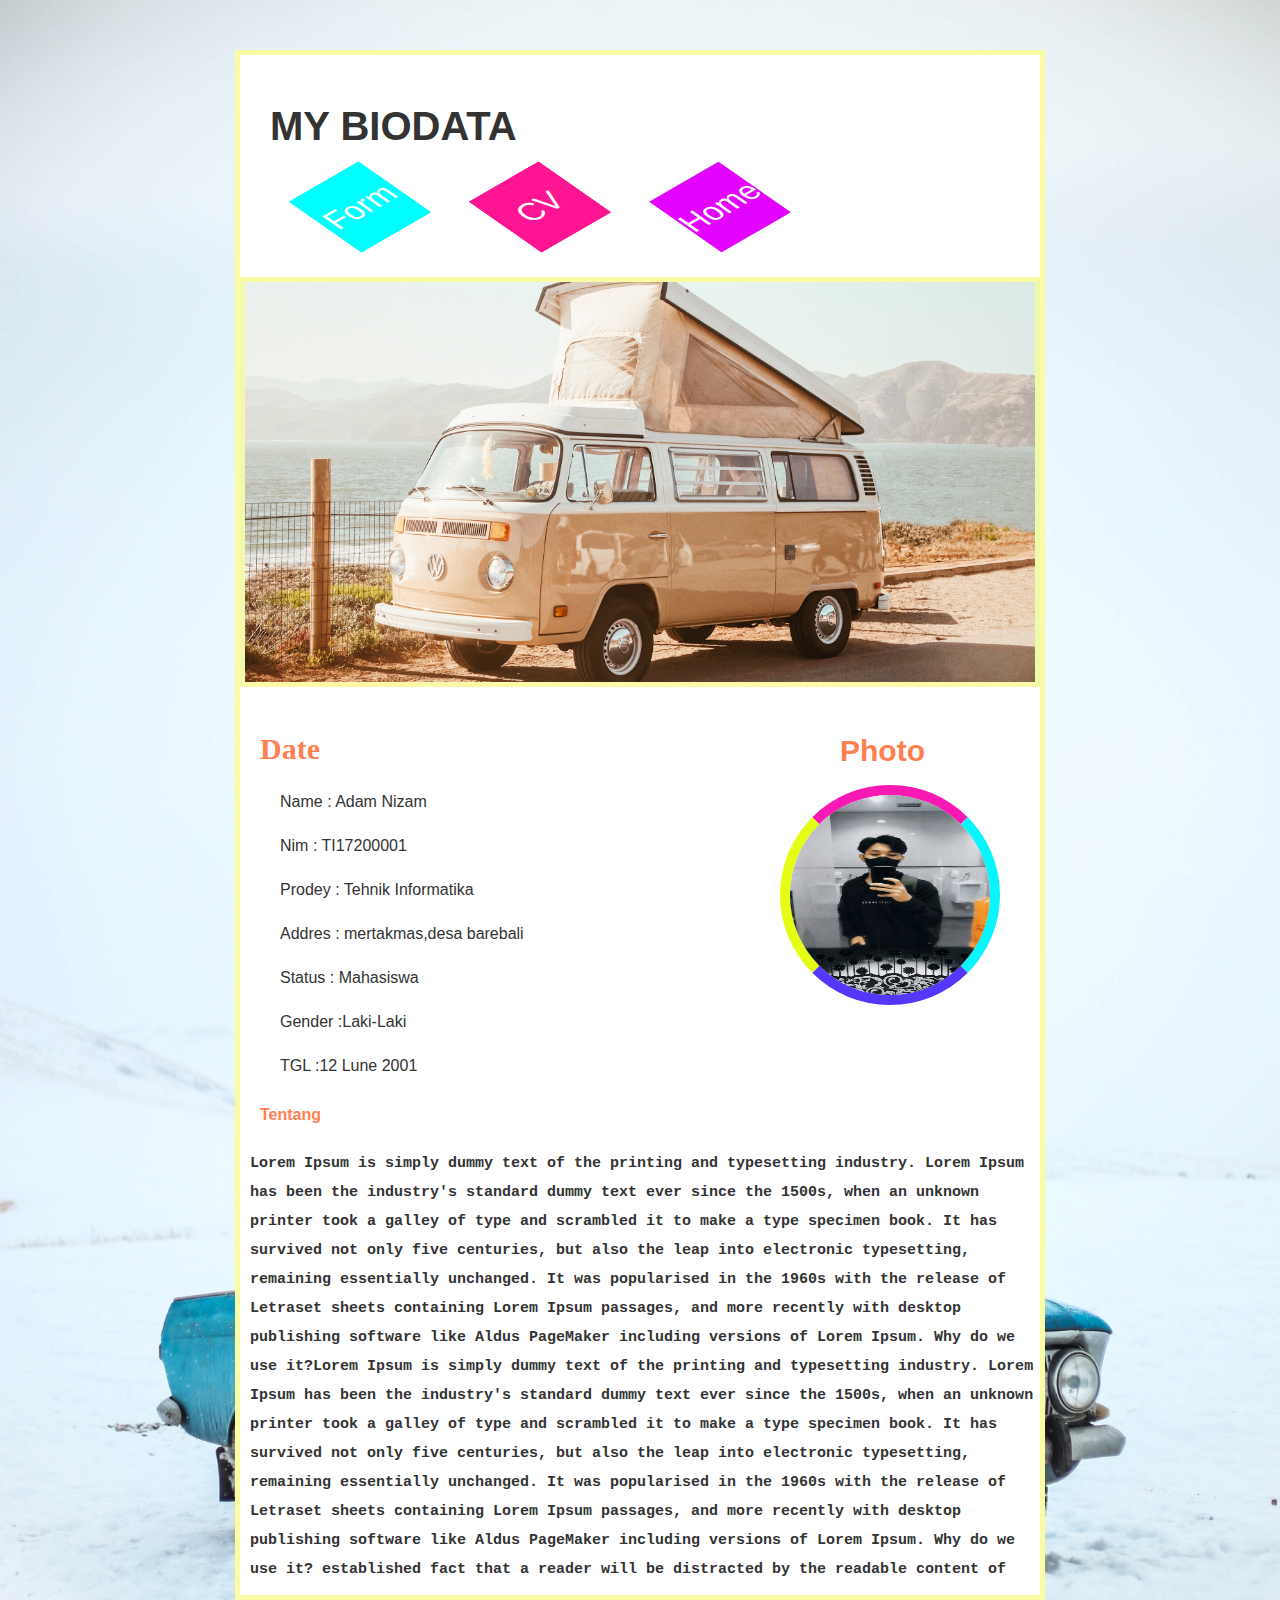
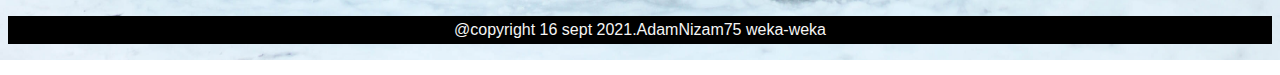
<file: INDEX/index.html>
<!DOCTYPE html>
<html lang="en">
<head>
    <meta charset="UTF-8">
    <meta http-equiv="X-UA-Compatible" content="IE=edge">
    <meta name="viewport" content="width=device-width, initial-scale=1.0">
    <title> Tugas pertama</title>
    <link rel="stylesheet" href="Ahm.css">
    <link rel="shortcut icon" href="img/LOGO STMIK LOMBOK .png" type="image/x-icon">
</head>
<body>
    <div class="container">
        <div class="header">
            <h1 class="judul">MY BIODATA</h1>
            <ul>
                <li><a href="Formulir/form.html" target="_blank">
                  <span></span>
                  <span></span>
                  <span>Form</span></a></li>
                <li><a href="cv/index.html" target="_blank">
                  <span></span>
                  <span></span>
                  <span>CV</span></a></li>
                <li><a href="index.html">
                  <span>Home</span></a></li>
            </ul>
        </div>
        <div class="hero"> </div>
        <div class="content">
          <h1>Photo</h1>
            <img src="img/115269.jpg" alt="gambar" width="200px" height="200px">
            <h2>Date</h2>
                <ol>Name   : Adam Nizam</ol>
                <ol>Nim    : TI17200001</ol>
                <ol>Prodey : Tehnik Informatika</ol>
                <ol>Addres : mertakmas,desa barebali</ol>
                <ol>Status : Mahasiswa</ol>
                <ol>Gender :Laki-Laki</ol>
                <ol>TGL    :12 Lune 2001</ol>
            <h4>Tentang</h4>
              <p class="Adm"><strong>
                Lorem Ipsum is simply dummy text of the printing and typesetting industry. Lorem Ipsum has been the industry's standard dummy text ever since the 1500s, when an unknown printer took a galley of type and scrambled it to make a type specimen book. It has survived not only five centuries, but also the leap into electronic typesetting, remaining essentially unchanged. It was popularised in the 1960s with the release of Letraset sheets containing Lorem Ipsum passages, and more recently with desktop publishing software like Aldus PageMaker including versions of Lorem Ipsum.
                Why do we use it?Lorem Ipsum is simply dummy text of the printing and typesetting industry. Lorem Ipsum has been the industry's standard dummy text ever since the 1500s, when an unknown printer took a galley of type and scrambled it to make a type specimen book. It has survived not only five centuries, but also the leap into electronic typesetting, remaining essentially unchanged. It was popularised in the 1960s with the release of Letraset sheets containing Lorem Ipsum passages, and more recently with desktop publishing software like Aldus PageMaker including versions of Lorem Ipsum.
                Why do we use it?
              established fact that a reader will be distracted by the readable content of</strong></p>
        </div>
        
    </div>
    <div class="footer">
        <p class="copy"> @copyright 16 sept 2021.AdamNizam75 weka-weka</p>
    </div>
    
</body>
</html>
</file>
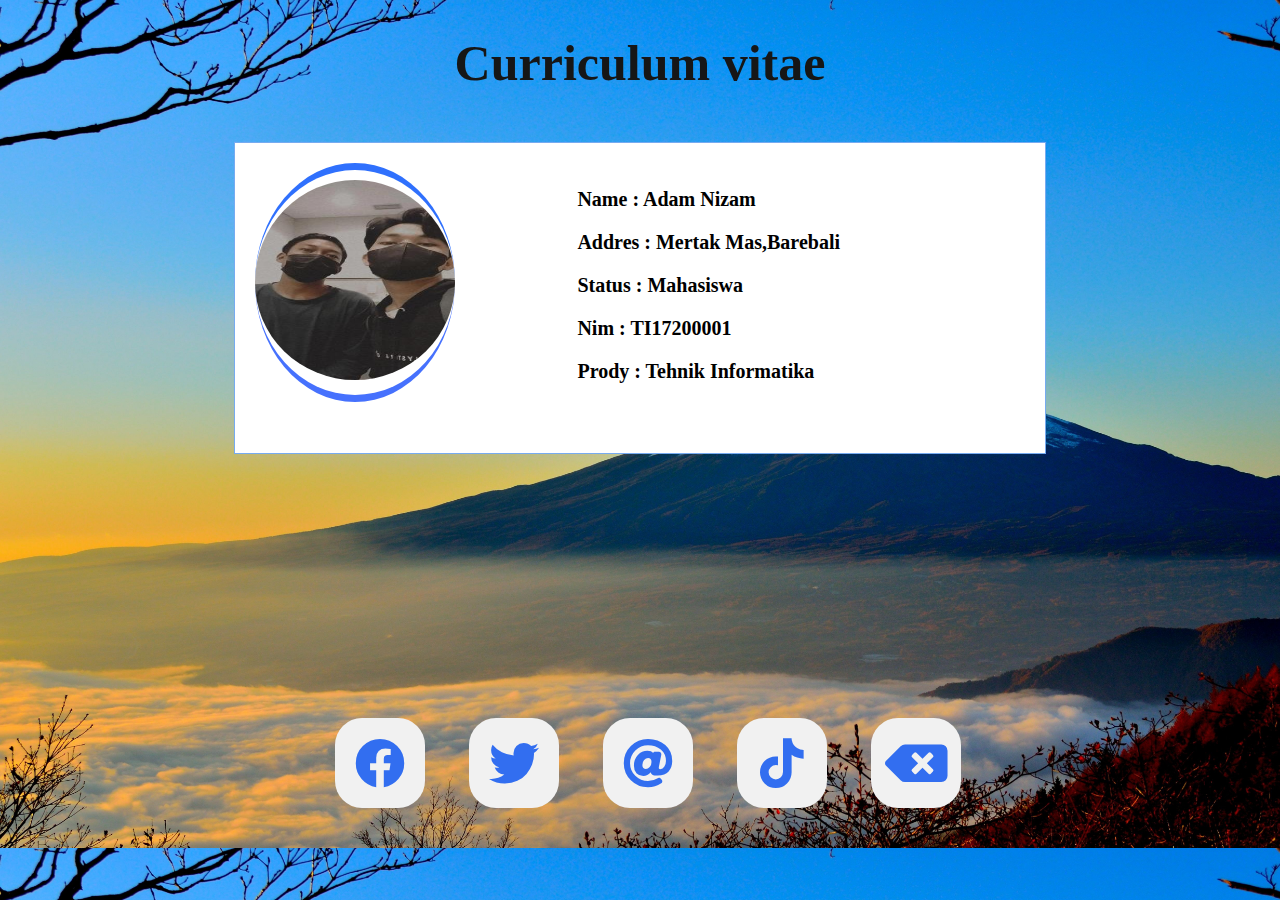
<file: INDEX/cv/index.html>
<!DOCTYPE html>
<html lang="en">
<head>
    <meta charset="UTF-8">
    <meta http-equiv="X-UA-Compatible" content="IE=edge">
    <meta name="viewport" content="width=device-width, initial-scale=1.0">
    <title>AdamNizam 75 weka-weka</title>
    <link rel="stylesheet" href="style.css">
    <link rel="stylesheet" href="https://cdnjs.cloudflare.com/ajax/libs/font-awesome/5.15.4/css/all.min.css">
    <link rel="shortcut icon" href="img/LOGO STMIK LOMBOK .png" type="image/x-icon">
</head>
<body>
    <h1>Curriculum vitae</h1>
    <div class="container">
        <h3>
            <p>Name   : Adam Nizam</p>
            <p>Addres : Mertak Mas,Barebali</p>
            <p>Status : Mahasiswa</p>
            <p>Nim    : TI17200001</p>
            <p>Prody  : Tehnik Informatika</p>
        </h3>
        <img src="img/115254.jpg" alt="foto">
        <div class="clear"></div>
    </div>
    <div class="icon">
        <a class="tombol" href="https://web.facebook.com/?_rdc=1&_rdr" target="_blank"><i class="fab fa-facebook"></i></a>
        <a class="tombol" href="https://twitter.com/Twitter?ref_src=twsrc%5Egoogle%7Ctwcamp%5Eserp%7Ctwgr%5Eauthor" target="_blank"><i class="fab fa-twitter"></i></a>
        <a class="tombol" href="mailto:Admnizamwekaweka37@gmail.com" target="_blank"><i class="fas fa-at"></i></a>
        <a class="tombol" href="https://www.tiktok.com/@jovinurcahyo/video/6977318689473350913?is_copy_url=1&is_from_webapp=v1" target="_balank"><i class="fab fa-tiktok"></i></a>
        <a class="tombol" href="file:///E:/TUGAS%20PAK%20JIHADUL4KBAR/INDEX/index.html"><i class="fas fa-backspace"></i></i></a>
    </div>
    
    
</body>
</html>
</file>
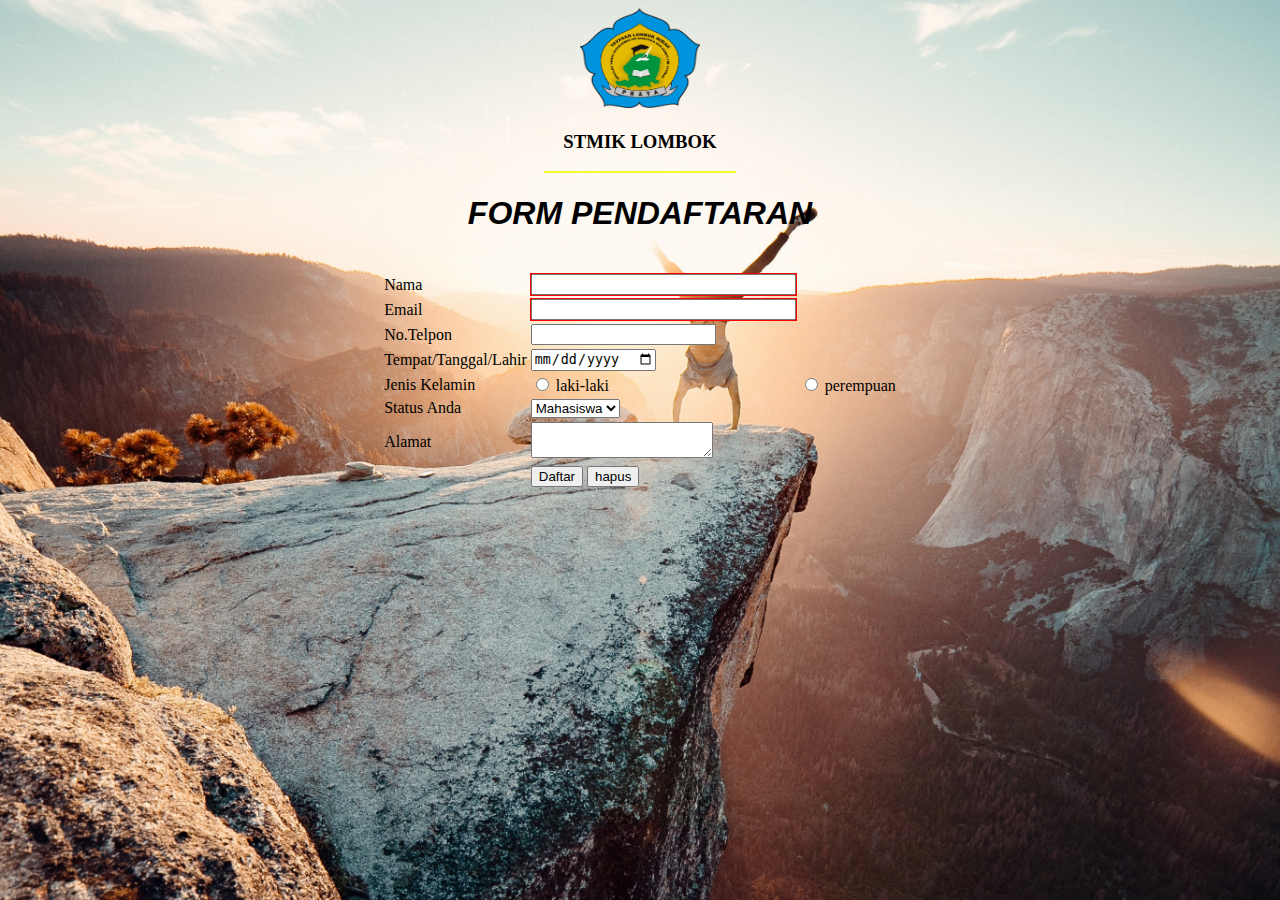
<file: INDEX/Formulir/form.html>
<!DOCTYPE html>
<html lang="en">
<head>
    <meta charset="UTF-8">
    <meta http-equiv="X-UA-Compatible" content="IE=edge">
    <meta name="viewport" content="width=device-width, initial-scale=1.0">
    <title> form pendaftaran </title>
    <link rel="shortcut icon" href="img/LOGO STMIK LOMBOK .png" type="image/x-icon">
</head>
<style>
    body{
        background-image: url(img/gambar.jpg);
        background-size: cover;
        background-position: 0 -400px;
    }
    h1 i {
        font-family: -apple-system, BlinkMacSystemFont, 'Segoe UI', Roboto, Oxygen, Ubuntu, Cantarell, 'Open Sans', 'Helvetica Neue', sans-serif;
    }
</style>
<body>
        <center >
            <table>
            <img src="img/LOGO STMIK LOMBOK .png" height="100px" width="120px">
            <h3>STMIK LOMBOK</h3>
            <hr width="15%" height="15%" color="#f0ff32">
            <h1><i> FORM PENDAFTARAN</i></h1>
            <form action="method">
                    <tr>
                        <td>Nama</td>
                        <td bgcolor="red"><input type="text" size="30" ></td>
                    </tr> <br>
                    <tr>
                        <td>Email</td>
                        <td bgcolor="red"><input type="text" size="30"></td>
                    </tr>
                    <tr>
                        <td>No.Telpon</td>
                        <td><input type="number"></td>
                    </tr>
                    <tr> 
                        <td>Tempat/Tanggal/Lahir</td>
                        <td><input type="date"></td>
                    </tr>
                    <tr>
                        <td>Jenis Kelamin</td>
                        <td><input type="radio" name="l"> laki-laki </td>
                        <td><input type="radio" name="p"> perempuan </td>
                    </tr>
                    <tr>
                        <td>Status Anda</td>
                        <td>
                            <select>
                                <option>Mahasiswa</option>
                                <option>Mahasiswi</option>
                            </select>
                        </td>
                    </tr>
                    <tr>
                        <td>Alamat</td>
                        <td> <textarea></textarea></td>
                    </tr>
                    <tr>
                        <td></td>
                        <td>
                            <input type="submit" value="Daftar">
                            <input type="reset" value="hapus">
                        </td>
                    </tr>
            </form>
        </table>
        </center>
</body>
</html>
</file>
<file: INDEX/Ahm.css>
/*body{
    line-height: 1;
}
ol,ul{
    list-style: none;
}
blockquote,q{
    quotes: none;
}
blockquote::before blockquote::after, q::before, q:after{
    content: '';
    content: none;
}
table{
    border-collapse: collapse;
    border-spacing: 0;
}
/*style CSS */
body{
    font: 16px/28px arial, sans-serif;
    background-image: url(img/bjp.jpg);
    background-size: cover;
    color: #333;
}
.container{
    width: 800px;
    margin: auto;
    background-color: white;
    margin-top: 50px;
    border-bottom: 5px solid rgb(250, 252, 164);
    border-top: 5px solid rgb(250, 252, 164);
    border-left: 5px solid rgb(250, 252, 164);
    border-right: 5px solid rgb(250, 252, 164);
}
.header{
    padding: 30px;
}
.header .judul{
    font-size: 40px;
    font-weight: bold;
}
ul{
	position: relative;
	margin: 0;
	padding: 0;
	display: flex;
}
ul li{
	position: relative;
	list-style: none;
	width: 80px;
	height: 80px;
	margin: 0 50px;
	transform: rotate(-30deg) skew(25deg);
	background: #ccc;
}
ul li span{
	position: absolute;
	top: 0;
	padding: 0;
	width: 100%;
	height: 100%;
	background: #e0ffff;
	display: flex;
	justify-content: center;
	align-items: center;
	color: #fff;
	font-size: 30px;
	transition: .5s
}
ul li:hover span{
	box-shadow: -1px 1px 1px rgba(0,0,0,.5)
}
ul li:hover span:nth-child(4){
	transform: translate(30px,-30px);
	opacity: 1;
}
ul li:hover span:nth-child(3){
	transform: translate(20px,-20px);
	opacity: .8;
}
ul li:hover span:nth-child(2){
	transform: translate(10px,-10px);
	opacity: .6;
}
ul li:hover span:nth-child(1){
	transform: translate(0,0);
    opacity: .4;
}
ul li:nth-child(1) span{
	background: aqua;
}
ul li:nth-child(2) span{
	background: deeppink;
}
ul li:nth-child(3) span{
    background:rgb(226, 4, 255);
}
.hero {
    height: 400px;
    background-image: url(img/caleb-george-iVXfOilGYHA-unsplash.jpg);
    background-size: cover;
    background-position: 0 -150px;
    border-top: 5px solid rgb(250, 252, 164);
    border-left: 5px solid rgb(243, 248, 172);
    border-right: 5px solid rgb(238, 250, 169);
    border-bottom: 5px solid rgb(252, 250, 169);
}
.content h1{
    margin-left: 75%;
    margin-top: 50px;
    font-family: unset;
    font-size: 30px;
    color: coral;

}
.content img{
    float: right;
    margin-right: 40px;
    border-radius: 50%;
    border-top: 10px solid rgb(248, 25, 181);
    border-bottom: 10px solid rgb(84, 55, 250);
    border-left: 10px solid rgb(229, 252, 21);
    border-right: 10px solid rgb(9, 244, 252);
}
.content h2 {
    font-family: cursive;
    font-size: 30px;
    margin-left: 20px;
    margin-top: -50px;
    color: coral;
}
.content h4{
    color: coral;
    margin-left: 20px;
}
.content p{
    font-family: monospace;
    font-size: 10px;
    margin-left: 10px;
    margin-top: 2px;
}
.Adm strong {
    font-size: 15px;
    font-family: inherit;
}
.footer {
    background-color: black;
}
.footer .copy {
    color: whitesmoke;
    text-align: center;
}
</file>
<file: INDEX/cv/style.css>
body{
    background-image: url(img/picture.jpg);
    background-size: cover;
}
h1{
    text-align: center;
    color: rgb(22, 22, 22);
    font-size: 50px;
    font-family: cursive;
}
h3{
    float: right;
    margin-right: 200px;
    font-size: 20px;
    font-family: cursive;
}
.container{
    background-color: white;
    width: 800px;
    height: 300px;
    border: 1px solid rgb(119, 171, 240);
    margin: auto;
    padding: 5px;
    overflow: hidden;
    margin-top: 50px;
}
img{
    float: left;
    padding: 10px 0 15px 0;
    margin: 15px;
    height: 200px;
    width: 200px;
    border-radius: 50%;
    border-top: 7px solid rgb(47, 112, 253);
    border-bottom: 7px solid rgb(70, 113, 253);
}
.clear {
    clear: left;
}
.icon{
    position: absolute;
    top: 85%;
    transform: translateY(-50%);
    width: 100%;
    text-align: center;
}
.tombol{
    display: inline-block;
    width: 90px;
    height: 90px;
    background: #f1f1f1;
    margin: 20px;
    border-radius: 30%;
    box-sizing: 0 5px 15px -5px #00000070;
    overflow: hidden;
    position: relative;
    color: #1295ec;
}
.tombol i {
    transition: 0.2s linear;
    font-size: 50px;
    line-height: 90px;
    color: rgb(50, 110, 240);
}
.tombol:hover i{
    transform: scale(1.3);
    color: white
}
.tombol::before{
    content: "";
    position: absolute;
    width: 120px;
    height: 120px;
    left: -110px;
    top: 90%;
    transform: rotate(45deg);
    background:rgb(81, 84, 241);
}
.tombol:hover::before {
    left: -10%;
    top: -10%;
    animation: AdamNizam 0.7s 1;
}
@keyframes AdamNizam {
    0%{
        left: -110%;
        top: -90%;
    }
   50%{
        left: -10%;
        top: -30%;
    }
    100%{
        left: -10%;
        top: -10%;
    }
}
</file>
